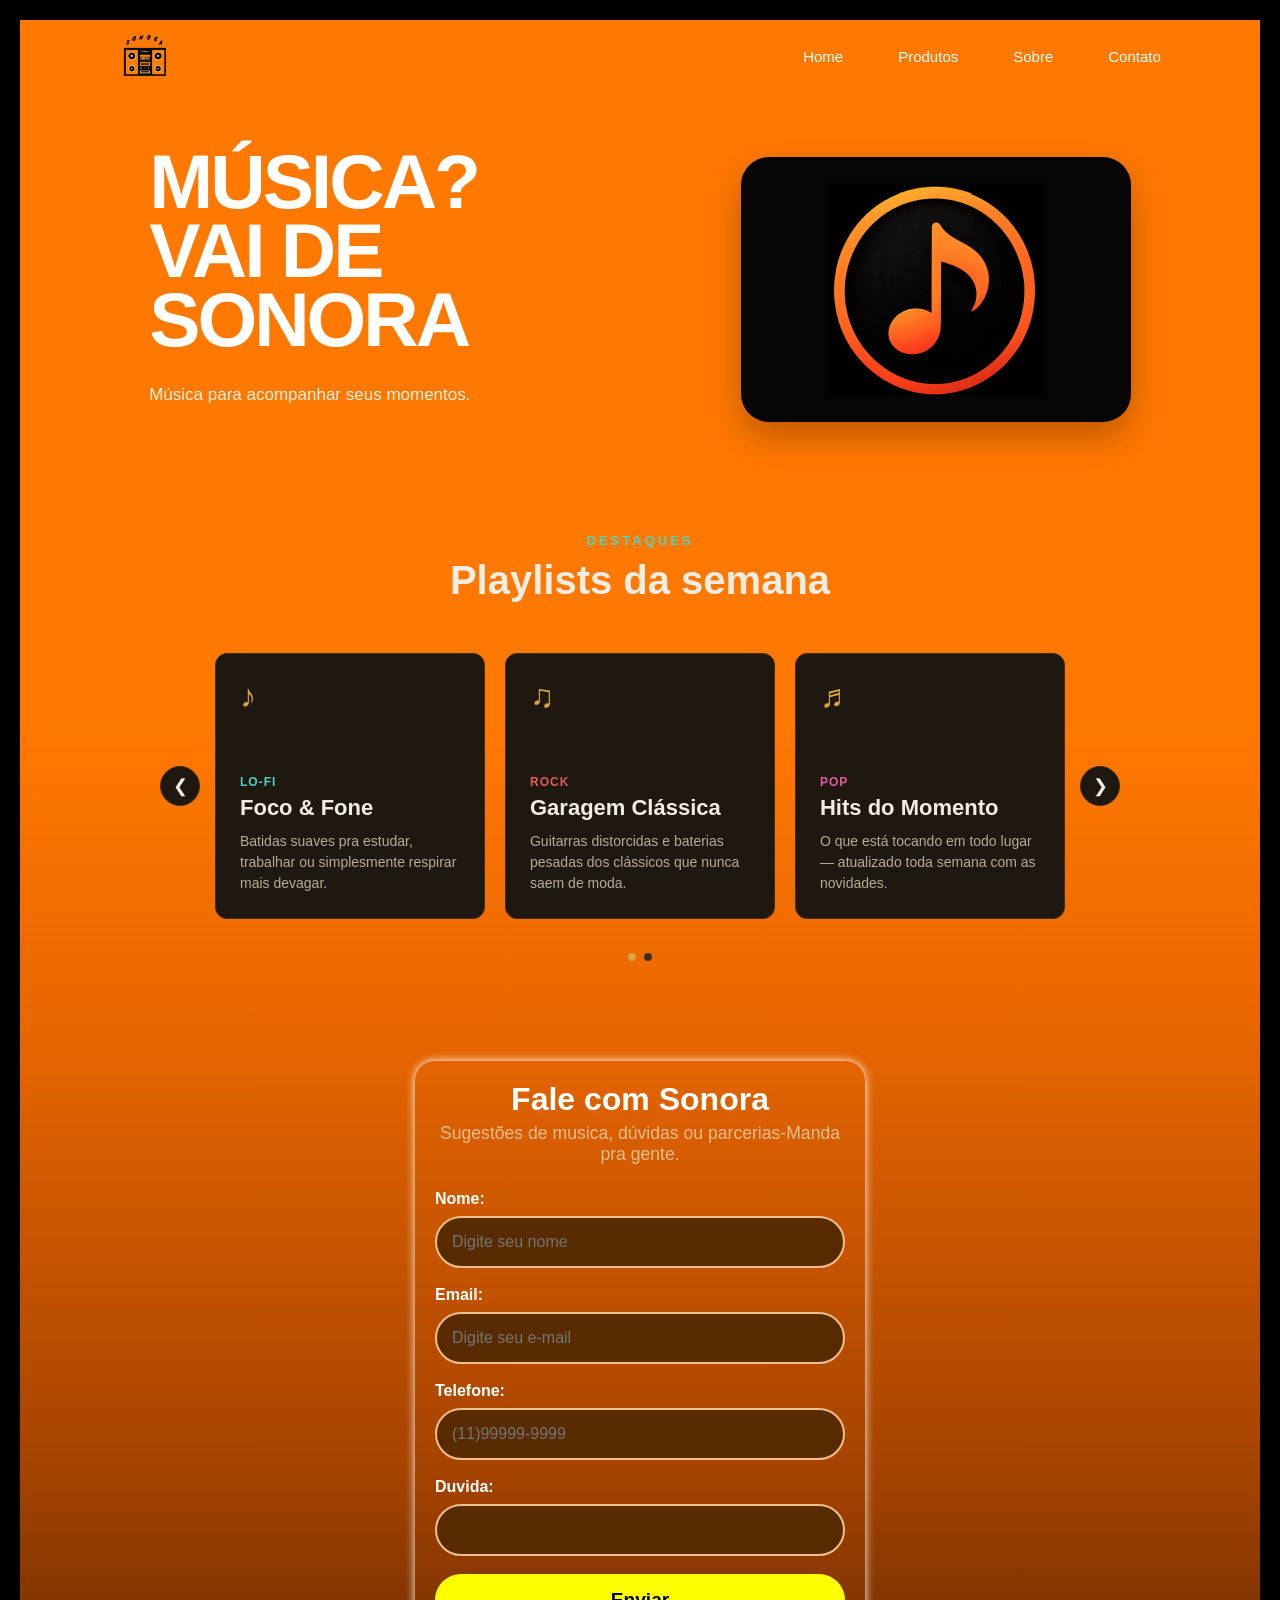
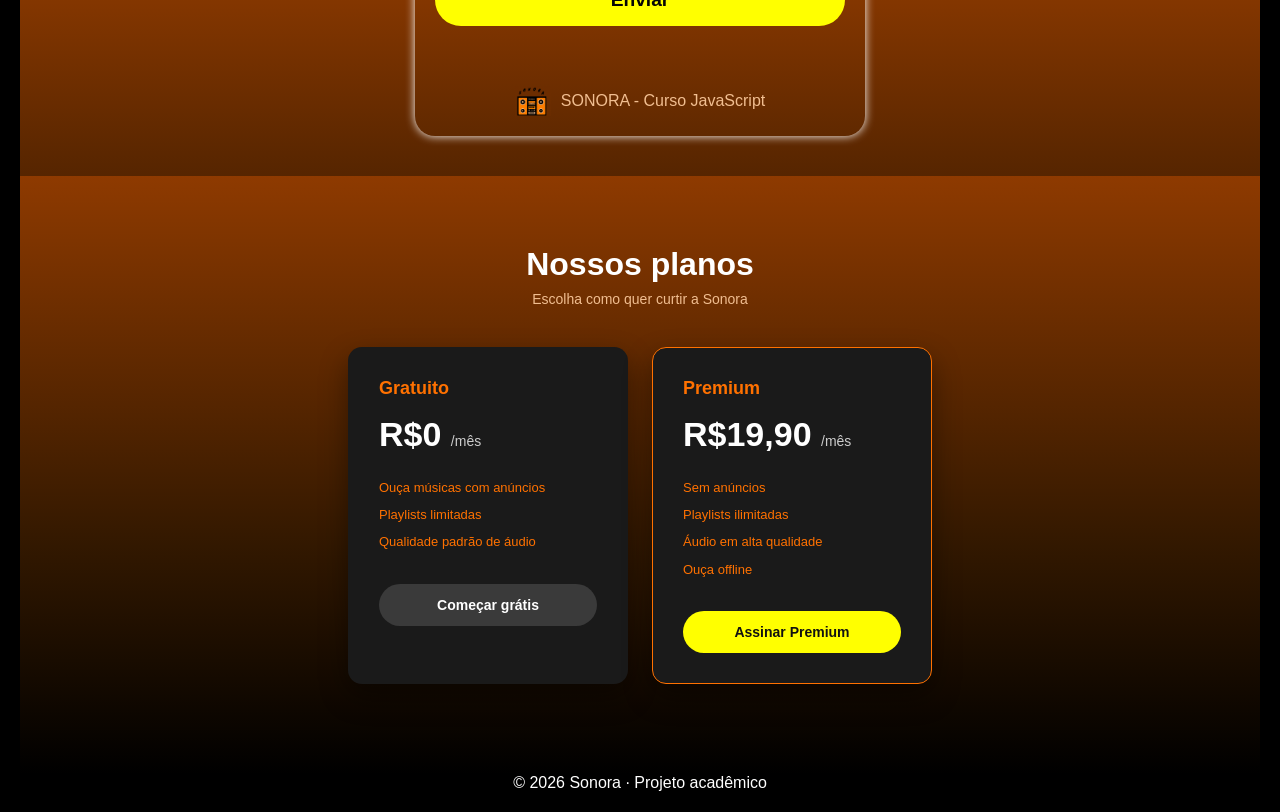
<file: index.html>
<!DOCTYPE html>
<html lang="pt-br">

<head>
    <meta charset="UTF-8">
    <meta name="viewport" content="width=device-width, initial-scale=1.0">
    <title>Sonora</title>
    <link rel="stylesheet" href="style.css">
</head>

<body>

    <!-- ==================== NAV HERO - Guilherme - Sem Alteração -->
    <div class="site">

        <header>

            <div>
                <img class="logo" src="logo.png" alt="Logo Sonora">
            </div>

            <nav>
                <a href="index.html">Home</a>
                <a href="">Produtos</a>
                <a href="sobre.html">Sobre</a>
                <a href="">Contato</a>
            </nav>

        </header>

        <section class="hero">

            <div class="hero-content">

                <h1>
                    MÚSICA?<br>
                    VAI DE<br>
                    SONORA
                </h1>

                <p>
                    Música para acompanhar
                    seus momentos.
                </p>

            </div>


            <div class="hero-player">

                <div class="player-circle">
                    <img src="imagemboa.png" alt="">
                </div>

            </div>

        </section>

        <!-- .site continua abaixo, envolvendo carrossel e formulário, pra o gradiente não cortar -->

        <!-- ===================== CARROSSEL/Cards (playlists da semana) ===================== -->
        <section class="carrossel-section">

            <div class="section-header">
                <div id="destaques">DESTAQUES</div>
                <h1>Playlists da semana</h1>
            </div>

            <div class="carousel-wrapper">
                <button class="arrow prev" onclick="mover(-1)">&#10094;</button>

                <div class="carousel-viewport">
                    <div class="carousel-track" id="track">
                        <div class="card">
                            <div class="card-inner">
                                <div class="note-icon">♪</div>
                                <div class="tag lofi">LO-FI</div>
                                <h3>Foco & Fone</h3>
                                <p>Batidas suaves pra estudar, trabalhar ou simplesmente respirar mais devagar.</p>
                            </div>
                        </div>

                        <div class="card">
                            <div class="card-inner">
                                <div class="note-icon">&#9835;</div>
                                <div class="tag rock">ROCK</div>
                                <h3>Garagem Clássica</h3>
                                <p>Guitarras distorcidas e baterias pesadas dos clássicos que nunca saem de moda.
                                </p>
                            </div>
                        </div>

                        <div class="card">
                            <div class="card-inner">
                                <div class="note-icon">♬</div>
                                <div class="tag pop">POP</div>
                                <h3>Hits do Momento</h3>
                                <p>O que está tocando em todo lugar — atualizado toda semana com as novidades.</p>
                            </div>
                        </div>

                        <div class="card">
                            <div class="card-inner">
                                <div class="note-icon">&#9835;</div>
                                <div class="tag lofi">JAZZ</div>
                                <h3>Tarde de Bar</h3>
                                <p>Um jazz suave pra acompanhar aquele fim de tarde tranquilo.</p>
                            </div>
                        </div>
                    </div>
                </div>

                <button class="arrow next" onclick="mover(1)">&#10095;</button>
            </div>

            <div class="dots" id="dots"></div>

        </section>

        <!-- ===================== FORMULÁRIO (Fale com Sonora) ===================== -->
        <form id="Fale com Sonora">

            <h1>Fale com Sonora</h1>
            <p>Sugestões de musica, dúvidas ou parcerias-Manda pra gente.</p>

            <label for="nome">Nome:</label>
            <input type="text" id="nome" name="nome" placeholder="Digite seu nome" required>
            <label for="email">Email:</label>
            <input type="email" name="email" id="email" placeholder="Digite seu e-mail" required>
            <label for="telefone">Telefone:</label>
            <input type="tel" name="telefone" id="telefone" placeholder="(11)99999-9999" required>
            <label for="duvida">Duvida:</label>
            <input type="text" name="duvida" id="duvida">


            <input type="submit" value="Enviar" id="botao">

            <div id="logoform">
                <img src="logo1.png"> <span>SONORA - Curso JavaScript</span>
            </div>

        </form>

        <section class="plans-section" id="planos">

            <h2 class="plans-title">
                Nossos planos
            </h2>

            <p class="plans-subtitle">
                Escolha como quer curtir a Sonora
            </p>

            <div class="plans-grid">

                <div class="plan-card">

                    <h3>Gratuito</h3>

                    <div class="plan-price">
                        R$0 <span>/mês</span>
                    </div>

                    <ul>
                        <li>Ouça músicas com anúncios</li>
                        <li>Playlists limitadas</li>
                        <li>Qualidade padrão de áudio</li>
                    </ul>

                    <a href="#contato" class="plan-btn">Começar grátis</a>

                </div>


                <div class="plan-card featured">

                    <h3>Premium</h3>

                    <div class="plan-price">
                        R$19,90 <span>/mês</span>
                    </div>

                    <ul>
                        <li>Sem anúncios</li>
                        <li>Playlists ilimitadas</li>
                        <li>Áudio em alta qualidade</li>
                        <li>Ouça offline</li>
                    </ul>

                    <a href="#contato" class="plan-btn">Assinar Premium</a>

                </div>

            </div>

        </section>

    </div>
    <!-- fim do .site -->

    <footer id="contato">© 2026 Sonora · Projeto acadêmico</footer>

    <script src="script.js"></script>

</body>

</html>
</file>
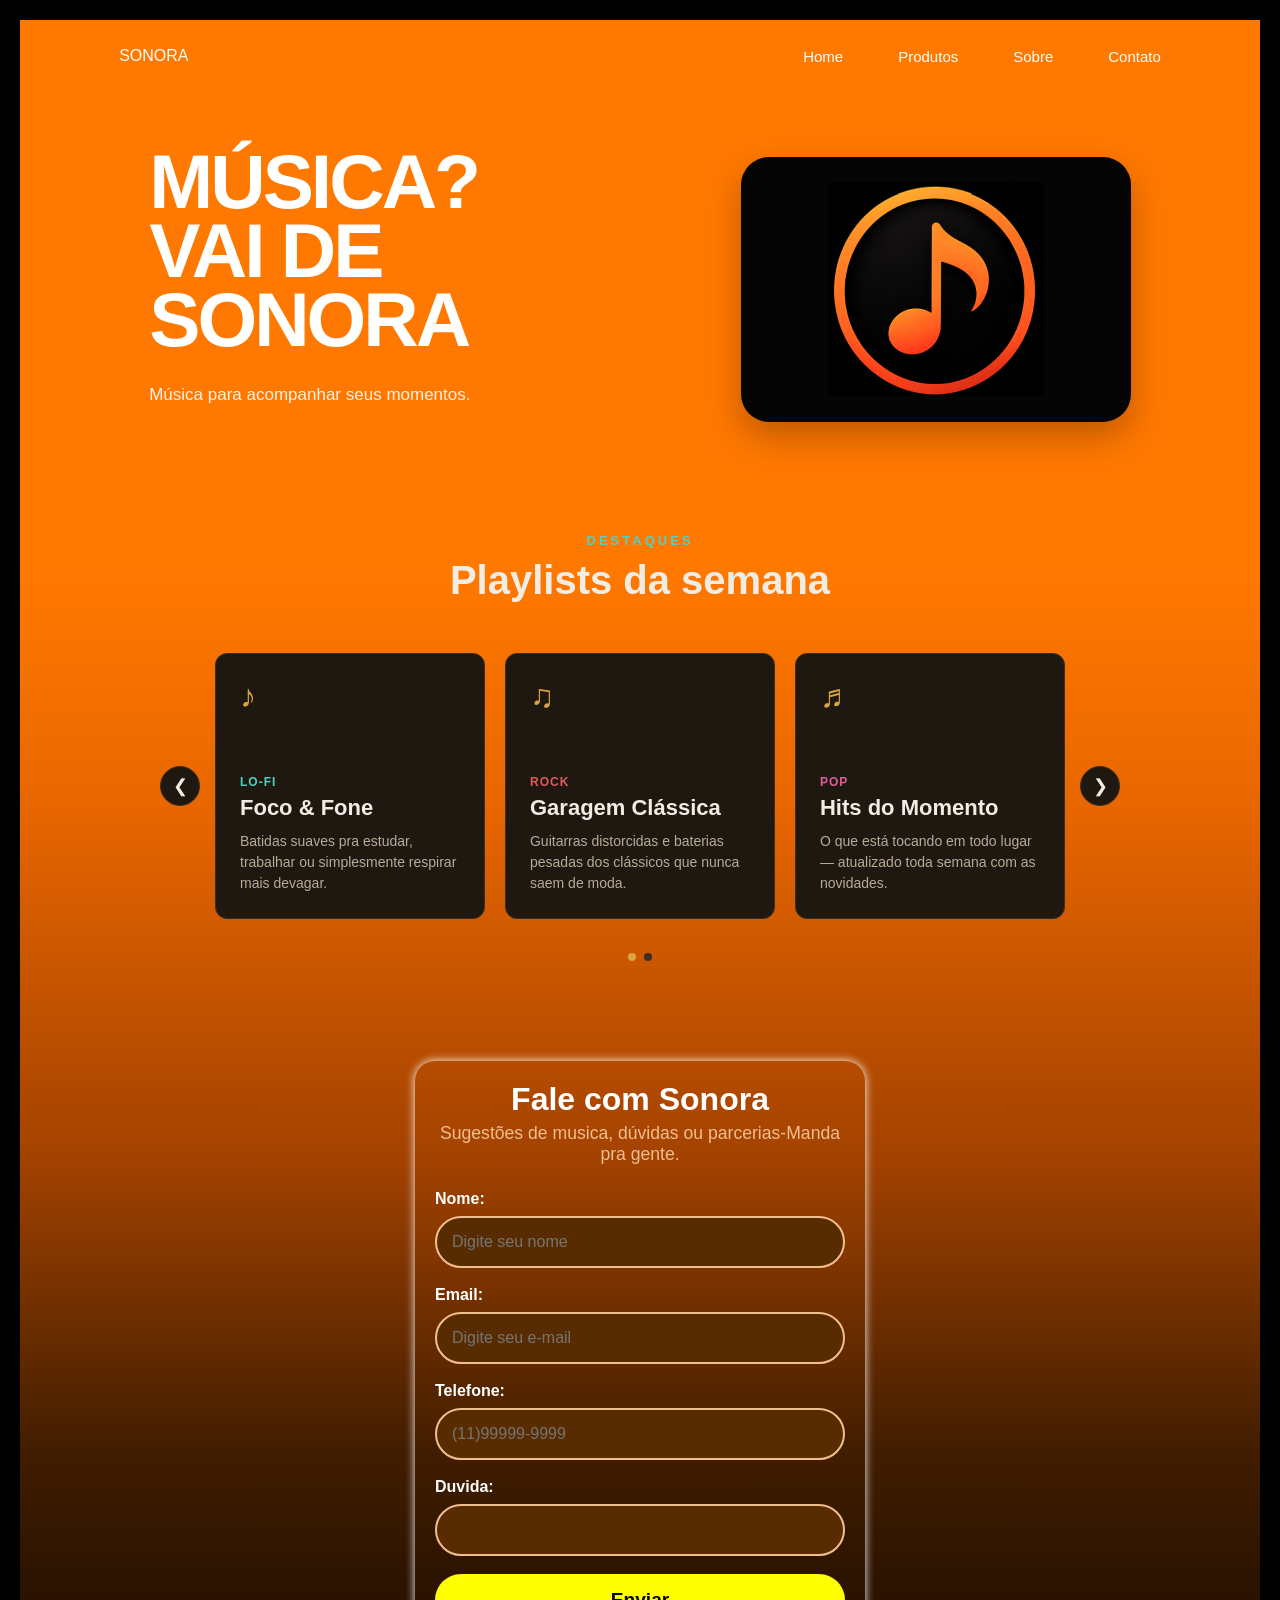
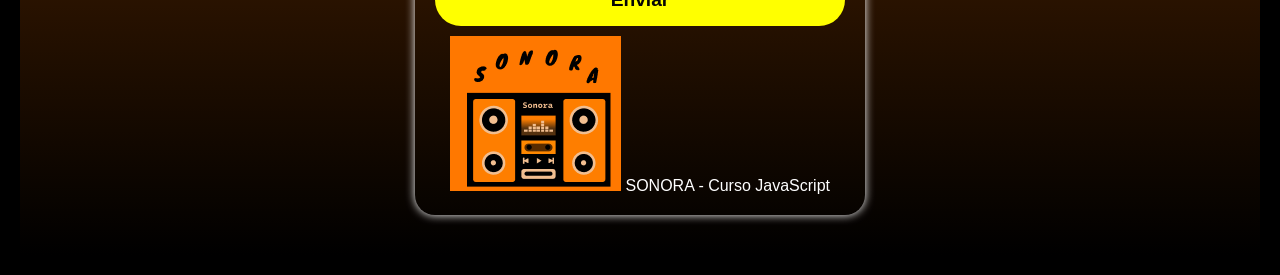
<file: Formulario.html>
<!DOCTYPE html>
<html lang="pt-br">

<head>
    <meta charset="UTF-8">
    <meta name="viewport" content="width=device-width, initial-scale=1.0">
    <title>Sonora</title>
    <link rel="stylesheet" href="style.css">
</head>

<body>

    <!-- ==================== NAV HERO - Guilherme - Sem Alteração -->
    <div class="site">

        <header>

            <div class="logo">
                SONORA
            </div>

            <nav>
                <a href="#">Home</a>
                <a href="#">Produtos</a>
                <a href="sobre.html">Sobre</a>
                <a href="#">Contato</a>
            </nav>

        </header>

        <section class="hero">

            <div class="hero-content">

                <h1>
                    MÚSICA?<br>
                    VAI DE<br>
                    SONORA
                </h1>

                <p>
                    Música para acompanhar
                    seus momentos.
                </p>

            </div>


            <div class="hero-player">

                <div class="player-circle">
                    <img src="imagemboa.png" alt="">
                </div>

            </div>

        </section>

        <!-- .site continua abaixo, envolvendo carrossel e formulário, pra o gradiente não cortar -->

        <!-- ===================== CARROSSEL/Cards (playlists da semana) ===================== -->
        <section class="carrossel-section">

            <div class="section-header">
                <div id="destaques">DESTAQUES</div>
                <h1>Playlists da semana</h1>
            </div>

            <div class="carousel-wrapper">
                <button class="arrow prev" onclick="mover(-1)">&#10094;</button>

                <div class="carousel-viewport">
                    <div class="carousel-track" id="track">
                        <div class="card">
                            <div class="card-inner">
                                <div class="note-icon">♪</div>
                                <div class="tag lofi">LO-FI</div>
                                <h3>Foco & Fone</h3>
                                <p>Batidas suaves pra estudar, trabalhar ou simplesmente respirar mais devagar.</p>
                            </div>
                        </div>

                        <div class="card">
                            <div class="card-inner">
                                <div class="note-icon">&#9835;</div>
                                <div class="tag rock">ROCK</div>
                                <h3>Garagem Clássica</h3>
                                <p>Guitarras distorcidas e baterias pesadas dos clássicos que nunca saem de moda.
                                </p>
                            </div>
                        </div>

                        <div class="card">
                            <div class="card-inner">
                                <div class="note-icon">♬</div>
                                <div class="tag pop">POP</div>
                                <h3>Hits do Momento</h3>
                                <p>O que está tocando em todo lugar — atualizado toda semana com as novidades.</p>
                            </div>
                        </div>

                        <div class="card">
                            <div class="card-inner">
                                <div class="note-icon">&#9835;</div>
                                <div class="tag lofi">JAZZ</div>
                                <h3>Tarde de Bar</h3>
                                <p>Um jazz suave pra acompanhar aquele fim de tarde tranquilo.</p>
                            </div>
                        </div>
                    </div>
                </div>

                <button class="arrow next" onclick="mover(1)">&#10095;</button>
            </div>

            <div class="dots" id="dots"></div>

        </section>

        <!-- ===================== FORMULÁRIO (Fale com Sonora) ===================== -->
        <form id="Fale com Sonora">

            <h1>Fale com Sonora</h1>
            <p>Sugestões de musica, dúvidas ou parcerias-Manda pra gente.</p>

            <label for="nome">Nome:</label>
            <input type="text" id="nome" name="nome" placeholder="Digite seu nome" required>
            <label for="email">Email:</label>
            <input type="email" name="email" id="email" placeholder="Digite seu e-mail" required>
            <label for="telefone">Telefone:</label>
            <input type="tel" name="telefone" id="telefone" placeholder="(11)99999-9999" required>
            <label for="duvida">Duvida:</label>
            <input type="text" name="duvida" id="duvida">


            <input type="submit" value="Enviar" id="botao">

            <footer>
                <img src="logo.png"> <span>SONORA - Curso JavaScript</span>
            </footer>

        </form>

    </div>
    <!-- fim do .site -->

    <script src="script.js"></script>

</body>

</html>
</file>
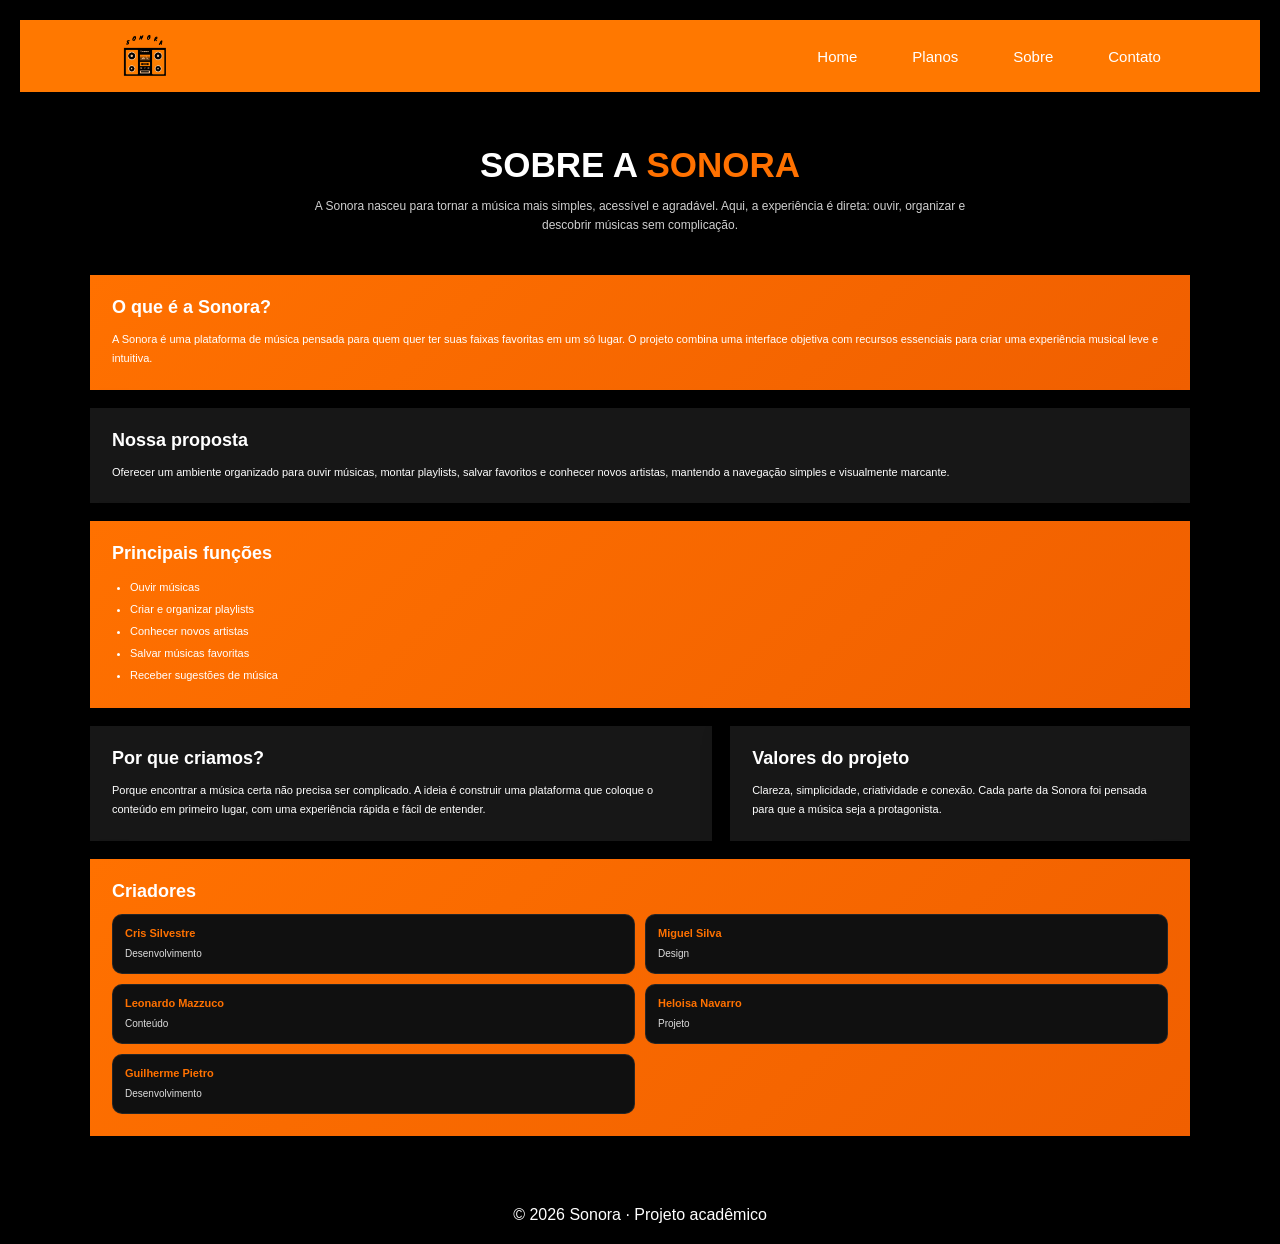
<file: sobre.html>
<!DOCTYPE html>
<html lang="pt-BR">
<head>
<meta charset="UTF-8">
<meta name="viewport" content="width=device-width, initial-scale=1.0">
<title>Sobre — Sonora</title>
<link rel="stylesheet" href="style.css">
</head>
<body>

<header>

    <div>
        <img class="logo" src="logo.png" alt="Logo Sonora">
    </div>

    <nav>
        <a href="index.html">Home</a>
        <a href="index.html#planos">Planos</a>
        <a href="sobre.html">Sobre</a>
        <a href="#contato">Contato</a>
    </nav>

</header>

<main class="about-main">
<section class="about-hero">
  <div class="container">
    <h1>SOBRE A <span>SONORA</span></h1>
    <p>A Sonora nasceu para tornar a música mais simples, acessível e agradável. Aqui, a experiência é direta: ouvir, organizar e descobrir músicas sem complicação.</p>
  </div>
</section>

<section class="about-content">
<div class="container about-grid">
  <article class="about-card">
    <h2>O que é a Sonora?</h2>
    <p>A Sonora é uma plataforma de música pensada para quem quer ter suas faixas favoritas em um só lugar. O projeto combina uma interface objetiva com recursos essenciais para criar uma experiência musical leve e intuitiva.</p>
  </article>

  <article class="about-card dark">
    <h2>Nossa proposta</h2>
    <p>Oferecer um ambiente organizado para ouvir músicas, montar playlists, salvar favoritos e conhecer novos artistas, mantendo a navegação simples e visualmente marcante.</p>
  </article>

  <article class="about-card">
    <h2>Principais funções</h2>
    <ul>
      <li>Ouvir músicas</li>
      <li>Criar e organizar playlists</li>
      <li>Conhecer novos artistas</li>
      <li>Salvar músicas favoritas</li>
      <li>Receber sugestões de música</li>
    </ul>
  </article>

  <div class="about-two">
    <article class="about-card dark">
      <h2>Por que criamos?</h2>
      <p>Porque encontrar a música certa não precisa ser complicado. A ideia é construir uma plataforma que coloque o conteúdo em primeiro lugar, com uma experiência rápida e fácil de entender.</p>
    </article>

    <article class="about-card dark">
      <h2>Valores do projeto</h2>
      <p>Clareza, simplicidade, criatividade e conexão. Cada parte da Sonora foi pensada para que a música seja a protagonista.</p>
    </article>
  </div>

  <article class="about-card">
    <h2>Criadores</h2>
    <div class="creators">
      <div class="creator"><strong>Cris Silvestre</strong><span>Desenvolvimento</span></div>
      <div class="creator"><strong>Miguel Silva</strong><span>Design</span></div>
      <div class="creator"><strong>Leonardo Mazzuco</strong><span>Conteúdo</span></div>
      <div class="creator"><strong>Heloisa Navarro</strong><span>Projeto</span></div>
      <div class="creator"><strong>Guilherme Pietro</strong><span>Desenvolvimento</span></div>
    </div>
  </article>
</div>
</section>
</main>

<footer id="contato">© 2026 Sonora · Projeto acadêmico</footer>

</body>
</html>
</file>
<file: style.css>
/* ===================== RESET ===================== */
* {
    margin: 0;
    padding: 0;
    box-sizing: border-box;
    font-family: Arial, sans-serif;
}

/* ===================== HEADER + HERO (topo do site) ===================== */
/* ATUALIZADO: header agora reflete a estrutura real do HTML
   (.container.nav > .brand + .nav-links), corrigindo o alinhamento
   logo-esquerda / menu-direita */

.site {
    width: 100%;
    min-height: 100vh;

    background:
        linear-gradient(180deg,
            #ff7800 0%,
            #ff7800 30%,
            #e86600 43%,
            #a34200 62%,
            #411d00 78%,
            #000 100%);
}

header {
    width: 100%;
    height: 72px;

    display: flex;
    align-items: center;

    background: #ff7800;

    padding: 0 8%;
}

.logo {
    width: 50px;
}

nav {
    margin-left: auto;

    display: flex;
    align-items: center;
    gap: 55px;
}

nav a {
    color: white;
    text-decoration: none;

    font-size: 15px;
    font-weight: 500;

    transition: opacity .2s;
}

nav a:hover {
    opacity: .7;
}

.hero {
    width: 84%;
    max-width: 1200px;

    min-height: 330px;

    margin: 0 auto;

    display: flex;
    align-items: center;
    justify-content: space-between;

    padding: 55px 30px 40px;
}

.hero-content {
    width: 48%;
}

.hero-content h1 {
    font-size: clamp(50px, 6vw, 82px);

    line-height: .9;

    font-weight: 900;

    text-transform: uppercase;

    letter-spacing: -3px;
}

.hero-content p {
    margin-top: 28px;

    max-width: 390px;

    font-size: 17px;
    line-height: 1.5;

    color: rgba(255, 255, 255, .9);
}

.hero-player {
    width: 390px;
    height: 265px;

    background: #050505;

    border-radius: 28px;

    display: flex;
    align-items: center;
    justify-content: center;

    box-shadow: 0 15px 35px rgba(0, 0, 0, .25);
}

.player-circle {
    width: 135px;
    height: 135px;

    border: 5px solid #ff7800;

    border-radius: 50%;

    display: flex;
    align-items: center;
    justify-content: center;

    color: #ff7800;

    font-size: 78px;

    line-height: 1;
}

@media (max-width: 550px) {

    header {
        height: 60px;
    }

    .logo {
        font-size: 18px;
    }

    nav {
        gap: 12px;
    }

    nav a {
        font-size: 9px;
    }

    .hero-content h1 {
        font-size: 48px;
    }

    .hero-player {
        width: 100%;
        height: 180px;
    }

    .player-circle {
        width: 90px;
        height: 90px;

        font-size: 50px;
    }
}

/* ===================== CARROSSEL / CARDS (playlists) ===================== */

.carrossel-section {
    background: transparent;
    color: #f2ede4;
    padding: 60px 20px;
    width: 100%;
}

.section-header {
    text-align: center;
    margin-bottom: 40px;
}

#destaques {
    color: #4fd1c5;
    letter-spacing: 3px;
    font-size: 13px;
    font-weight: 600;
}

.carrossel-section h1 {
    font-size: 40px;
    margin: 10px 0 20px;
    color: #f2ede4;
}

.carousel-wrapper {
    position: relative;
    max-width: 960px;
    margin: 0 auto;
    padding: 0 45px;
}

.carousel-viewport {
    overflow: hidden;
}

.carousel-track {
    display: flex;
    transition: transform 0.4s ease;
    cursor: grab;
    user-select: none;
}

.carousel-track.arrastando {
    cursor: grabbing;
    transition: none;
}

.card {
    flex: 0 0 100%;
    padding: 10px;
}

@media (min-width: 700px) {
    .card {
        flex: 0 0 33.333%;
    }
}

.card-inner {
    background: #1e1811;
    border: 1px solid #3a2f20;
    border-radius: 12px;
    padding: 24px;
    height: 100%;
}

.note-icon {
    color: #d9a441;
    font-size: 32px;
    margin-bottom: 60px;
}

.tag {
    font-size: 12px;
    letter-spacing: 1px;
    font-weight: 600;
    margin-bottom: 6px;
}

.tag.lofi {
    color: #4fd1c5;
}

.tag.rock {
    color: #e05c5c;
}

.tag.pop {
    color: #e05c9e;
}

.card h3 {
    margin: 4px 0 10px;
    font-size: 22px;
    color: #f2ede4;
}

.card p {
    color: #b8ac98;
    font-size: 14px;
    line-height: 1.5;
    margin: 0;
}

.arrow {
    position: absolute;
    top: 50%;
    transform: translateY(-50%);
    background: #1e1811;
    border: 1px solid #3a2f20;
    color: #f2ede4;
    width: 40px;
    height: 40px;
    border-radius: 50%;
    cursor: pointer;
    font-size: 18px;
}

.arrow:hover {
    background: #3a2f20;
}

.arrow.prev {
    left: 0;
}

.arrow.next {
    right: 0;
}

.dots {
    display: flex;
    justify-content: center;
    gap: 8px;
    margin-top: 24px;
}

.dot {
    width: 8px;
    height: 8px;
    border-radius: 50%;
    background: #3a2f20;
    cursor: pointer;
    border: none;
}

.dot.active {
    background: #d9a441;
}

/* ===================== FORMULÁRIO (Fale com Sonora) ===================== */
/* SEM ALTERAÇÃO */

body {
    display: flex;
    flex-direction: column;
    justify-content: flex-start;
    align-items: center;
    min-height: 100vh;
    background: linear-gradient(to bottom, #f17d09, #000000);
    color: #F1BE90;
    padding: 20px;
    font-family:Arial,Helvetica,sans-serif;
}

form {
    width: 100%;
    max-width: 450px;
    text-align: center;
    padding: 20px;
    border-radius: 20px;
    box-shadow: 0 0 10px 0;
    margin: 40px auto;
}

label {
    display: block;
    text-align: left;
    margin-bottom: 8px;
    font-weight: bold;
    color: #FFFFFF;
}

input {
    margin-bottom: 10px;
    width: 100%;
}

h1 {
    color: #FFFFFF;
    margin-bottom: 5px;
    font-size: 2em;
}

h1+p {
    color: #F1BE90;
    margin-bottom: 25px;
    font-size: 1.1em;
}

input[type="text"],
input[type="email"],
input[type="tel"],
input[type="duvida"],
textarea {
    width: 100%;
    padding: 15px;
    margin-bottom: 18px;
    background-color: #582C00;
    border: 2px solid #F1BE90;
    border-radius: 30px;
    color: #F1BE90;
    font-size: 1em;
    outline: none;
}

textarea {
    height: 150px;
    resize: none;
    border-radius: 20px;
}

.check {
    width: 10%;
}

#botao {
    width: 100%;
    padding: 15px;
    background-color: #FFFF00;
    border-radius: 30px;
    color: rgb(5, 5, 5);
    cursor: pointer;
    border: none;
    font-size: 1.2em;
    font-weight: bold;
}

#botao:hover {
    background-color: #FFFF00;
}

/* Rodapé */
#logoform {
    margin-top: 50px;
    display: flex;
    justify-content: center;
    align-items: center;
    gap: 10px;
    color: #F1BE90;
}

#logoform img {
    height: 30px;
    /* ajustes cris 01/09/2026  */
}


/* Página SOBRE*/


:root{
    --orange:#ff7100;
    --orange-2:#ff8a00;
    --deep:#0a0a0a;
    --card:#171717;
    --muted:#cfcfcf;
    --white:#fff;
    --radius:12px;
  }
  

.about-main{background:#000;min-height:calc(100vh - 58px)}
.about-hero{padding:55px 0 25px;text-align:center}
.about-hero h1{font-size:35px;text-transform:uppercase;line-height:1}
.about-hero h1 span{color:var(--orange)}
.about-hero p{max-width:700px;margin:15px auto 0;color:#cfcfcf;font-size:12px;line-height:1.6}
.about-content{padding:15px 0 70px}
.about-grid{display:grid;gap:18px}
.about-card{
  background:linear-gradient(135deg,#ff7100,#f05f00);
  color:#fff;border-radius:0;padding:22px;
  box-shadow:0 10px 25px #0006;
}
.about-card.dark{background:#171717}
.about-card h2{font-size:18px;margin-bottom:12px}
.about-card p{font-size:11px;line-height:1.7;color:#fff}
.about-card ul{padding-left:18px;font-size:11px;line-height:2}
.about-two{display:grid;grid-template-columns:1.15fr .85fr;gap:18px}
.creators{display:grid;grid-template-columns:repeat(2,1fr);gap:10px;margin-top:12px}
.creator{background:#101010;border:1px solid #ffffff16;border-radius:10px;padding:12px}
.creator strong{font-size:11px;color:var(--orange);display:block;margin-bottom:4px}
.creator span{font-size:10px;color:#ddd}

*{box-sizing:border-box;margin:0;padding:0}
html{scroll-behavior:smooth}
body{
  font-family:Arial,Helvetica,sans-serif;
  background:#000;
  color:#fff;
  min-height:100vh;
}
a{text-decoration:none;color:inherit}
button{font:inherit}
.container{width:min(1100px,92%);margin:auto}


/*====== PLANOS ==== */

.fields{display:grid;gap:8px;margin:5px auto 30px;max-width:700px}
.field{height:18px;background:#222;border-radius:99px}
.field.orange{background:var(--orange)}
.plans-section{
  background:linear-gradient(180deg,#8e3a00 0%,#321800 62%,#000 100%);
  padding:70px 20px 90px;
  text-align:center;
}
.plans-title{font-size:32px;color:#fff;margin-bottom:8px}
.plans-subtitle{font-size:14px;color:#f1be90;margin-bottom:40px}
.plans-grid{
  display:flex;
  justify-content:center;
  flex-wrap:wrap;
  gap:24px;
  max-width:800px;
  margin:0 auto;
}
.plan-card{
  background:#1a1a1a;
  border:1px solid transparent;
  border-radius:14px;
  padding:30px;
  width:280px;
  text-align:left;
  box-shadow:0 12px 28px #0006;
}
.plan-card.featured{
  border-color:var(--orange);
}
.plan-card h3{
  color:var(--orange);
  font-size:18px;
  margin-bottom:16px;
}
.plan-price{
  font-size:34px;
  font-weight:900;
  color:#fff;
  margin-bottom:20px;
}
.plan-price span{
  font-size:14px;
  font-weight:400;
  color:#ccc;
}
.plan-card ul{
  list-style:none;
  margin-bottom:28px;
}
.plan-card li{
  color:var(--orange);
  font-size:13px;
  line-height:2.1;
}
.plan-btn{
  display:block;
  text-align:center;
  padding:13px;
  border-radius:30px;
  font-weight:700;
  font-size:14px;
  background:#3a3a3a;
  color:#fff;
  transition:.2s;
}
.plan-btn:hover{
  filter:brightness(1.15);
}
.plan-card.featured .plan-btn{
  background:#FFFF00;
  color:#111;
}
</file>
